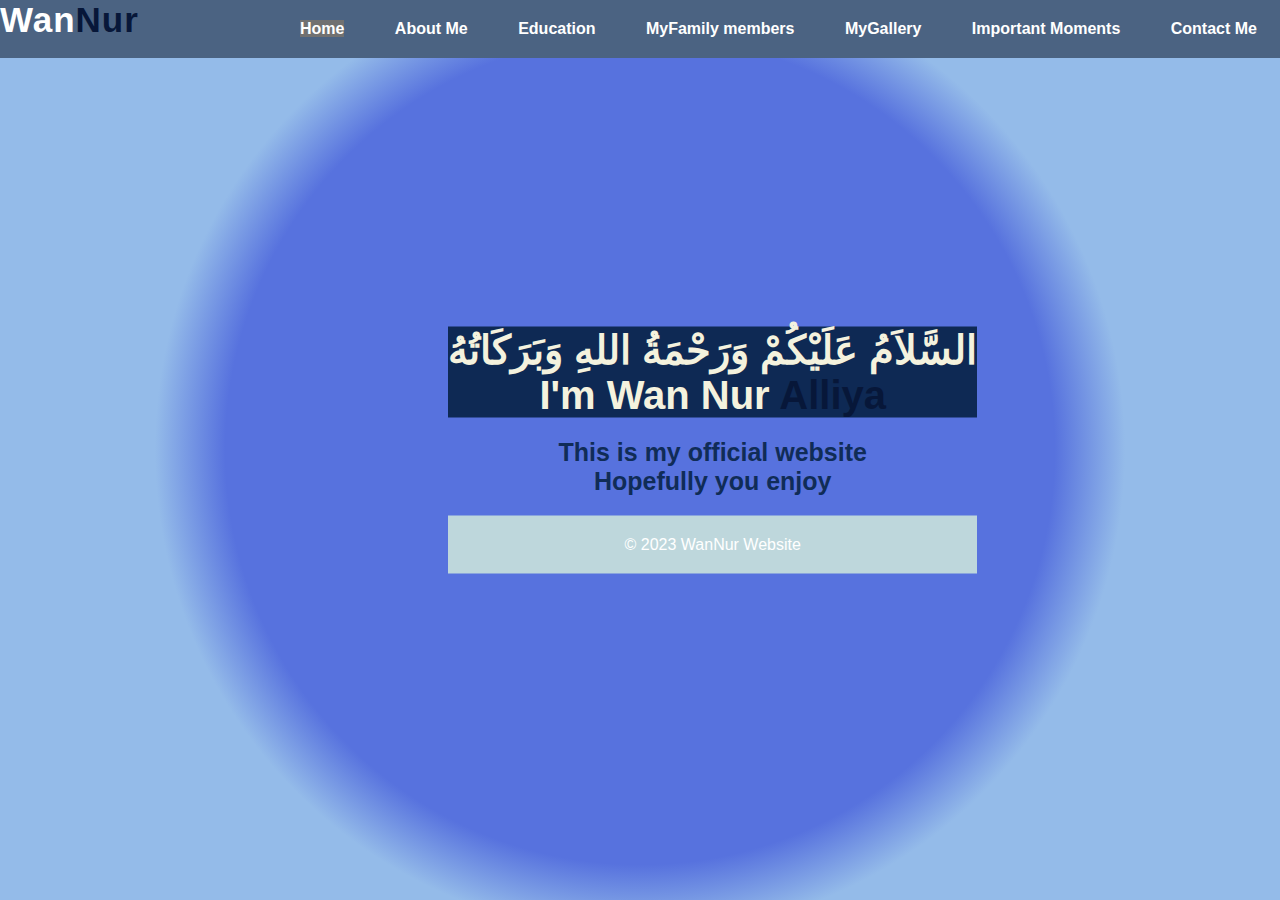
<file: index.html>
<!DOCTYPE html>
<html lang="en">
  <head>
    <meta charset="UTF-8" />
    <meta http-equiv="X-UA-Compatible" content="IE=edge">
    <meta name="viewport" content="width=device-width, initial-scale=1.0">
    <title>WanNur Website</title>
    <link rel="stylesheet" type="text/css" href="resource/css/style.css" >
<style>
  background-image: url("resource/image/homebg2.png");
</style>
</head>

<!-- This is my Home section -->

<body>

<div class="Home">
 <header>
     <nav>
	<h2 class="logo">Wan<span>Nur</span></h2>
	<ul>
	<li><a class="active" href="#">Home</a></li>
	<li><a href="myProfile.html">About Me</a></li>
	<li><a href="EducationJourney.html">Education</a></li>
	<li><a href="FamilyMembers.html">MyFamily members</a></li>
	<li><a href="MyGallery.html">MyGallery</a></li>
	<li><a href="ImportantMoments.html">Important Moments</a></li>
	<li><a href="ContactMe.html">Contact Me</a></li>
</ul>
</nav>

<div class="content">
<h1>السَّلاَمُ عَلَيْكُمْ وَرَحْمَةُ اللهِ وَبَرَكَاتُهُ 
<br>I'm Wan Nur <span> Alliya</span></h1>
<h3>This is my official website
<br>
Hopefully you enjoy 
</h3>
<footer>
  <p>&copy; 2023 WanNur Website</p>
</footer>
</div>
</header>
</div>

</body>
</html>
</file>
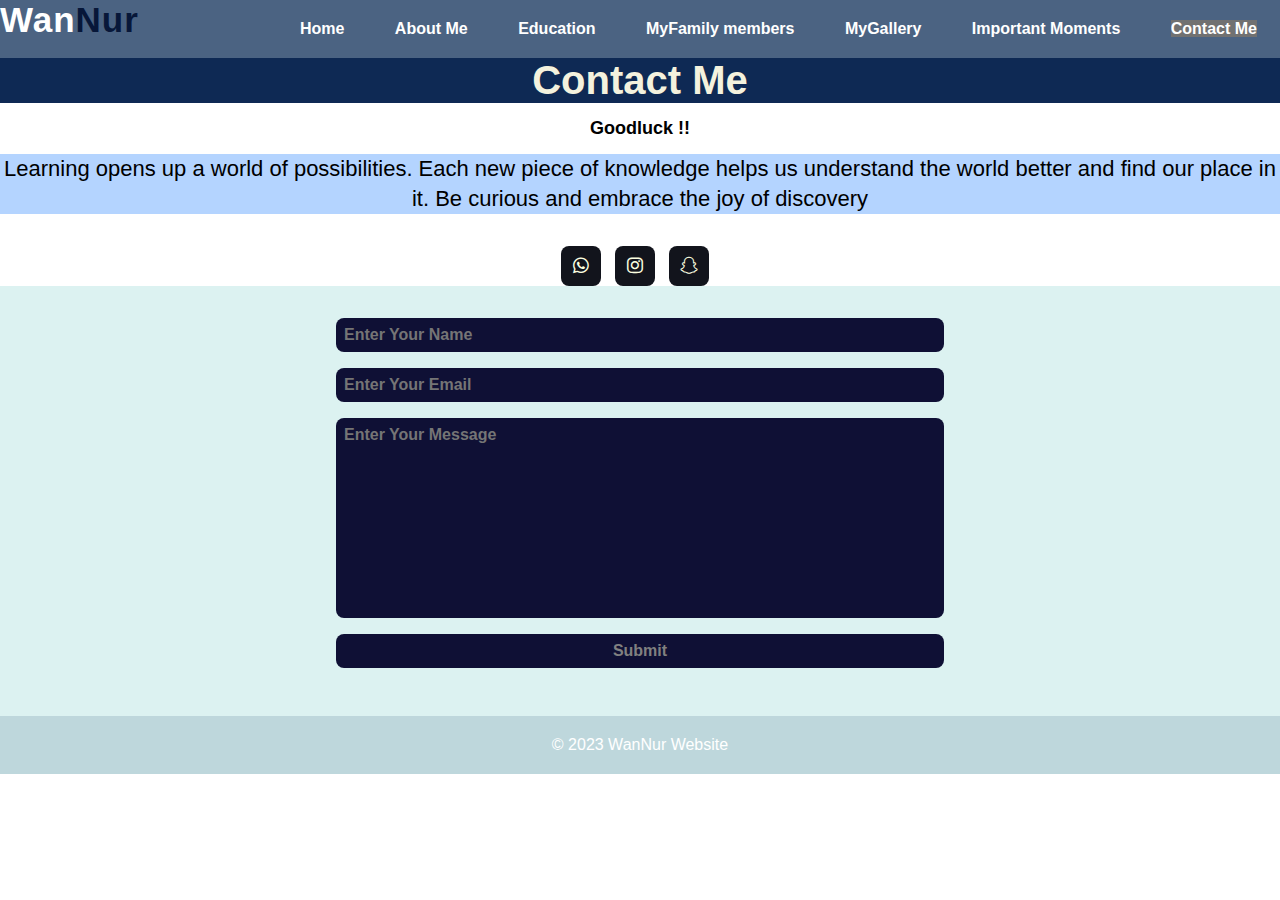
<file: ContactMe.html>
<html>
<head>
<title>Contact Me</title>
   <link rel="stylesheet" type="text/css" href="resource/css/style.css" >
<link rel="stylesheet" href="https://cdnjs.cloudflare.com/ajax/libs/font-awesome/6.5.2/css/all.min.css">
</head>

<!-- This is my contact section -->

<body>
 <header>
     <nav>
	<h2 class="logo">Wan<span>Nur</span></h2>
	<ul>
	<li><a href="index.html">Home</a></li>
	<li><a href="myProfile.html">About Me</a></li>
	<li><a href="EducationJourney.html">Education</a></li>
	<li><a href="FamilyMembers.html">MyFamily members</a></li>
	<li><a href="MyGallery.html">MyGallery</a></li>
	<li><a href="ImportantMoments.html">Important Moments</a></li>
	<li><a class="active" href="#">Contact Me</a></li>
</ul>
</nav>
</header>
</div>
<center>
	<h1 class ="headings">Contact Me</h1>
<section id="contact">
<div class="contact-text">
	<h3> Goodluck !!</h3>
	<p> Learning opens up a world of possibilities. Each new piece of knowledge helps us understand the world better and find our place in it. Be curious and embrace the joy of discovery</p>

	<div class="contact-icons">
		<a href="https://api.whatsapp.com/send?phone=137548995&text=hai%20wan%20nur%20alliya"><i class="fab fa-whatsapp"></i></a>
		<a href="https://www.instagram.com/invites/contact/?igsh=hrktweciog2h&utm_content=1u1iaq1"><i class="fab fa-instagram"></i></a>
		<a href="https://snapchat.com/t/HI1Lwc7g"><i class="fab fa-snapchat"></i></a>



	<div class="contact-form">
	<form action="">
		<input type="name" placeholder="Enter Your Name" required>
		<input type="email" placeholder="Enter Your Email" required>
		<textarea name="message" id="" cols="10" rows="10" placeholder="Enter Your Message" required></textarea>
		<input type="Submit" value="Submit" class="Send">
</form>
</section>
</div>
</div>
		<footer>
  			<p>&copy; 2023 WanNur Website</p>
		</footer>

</body>
</center>
</html>
</file>
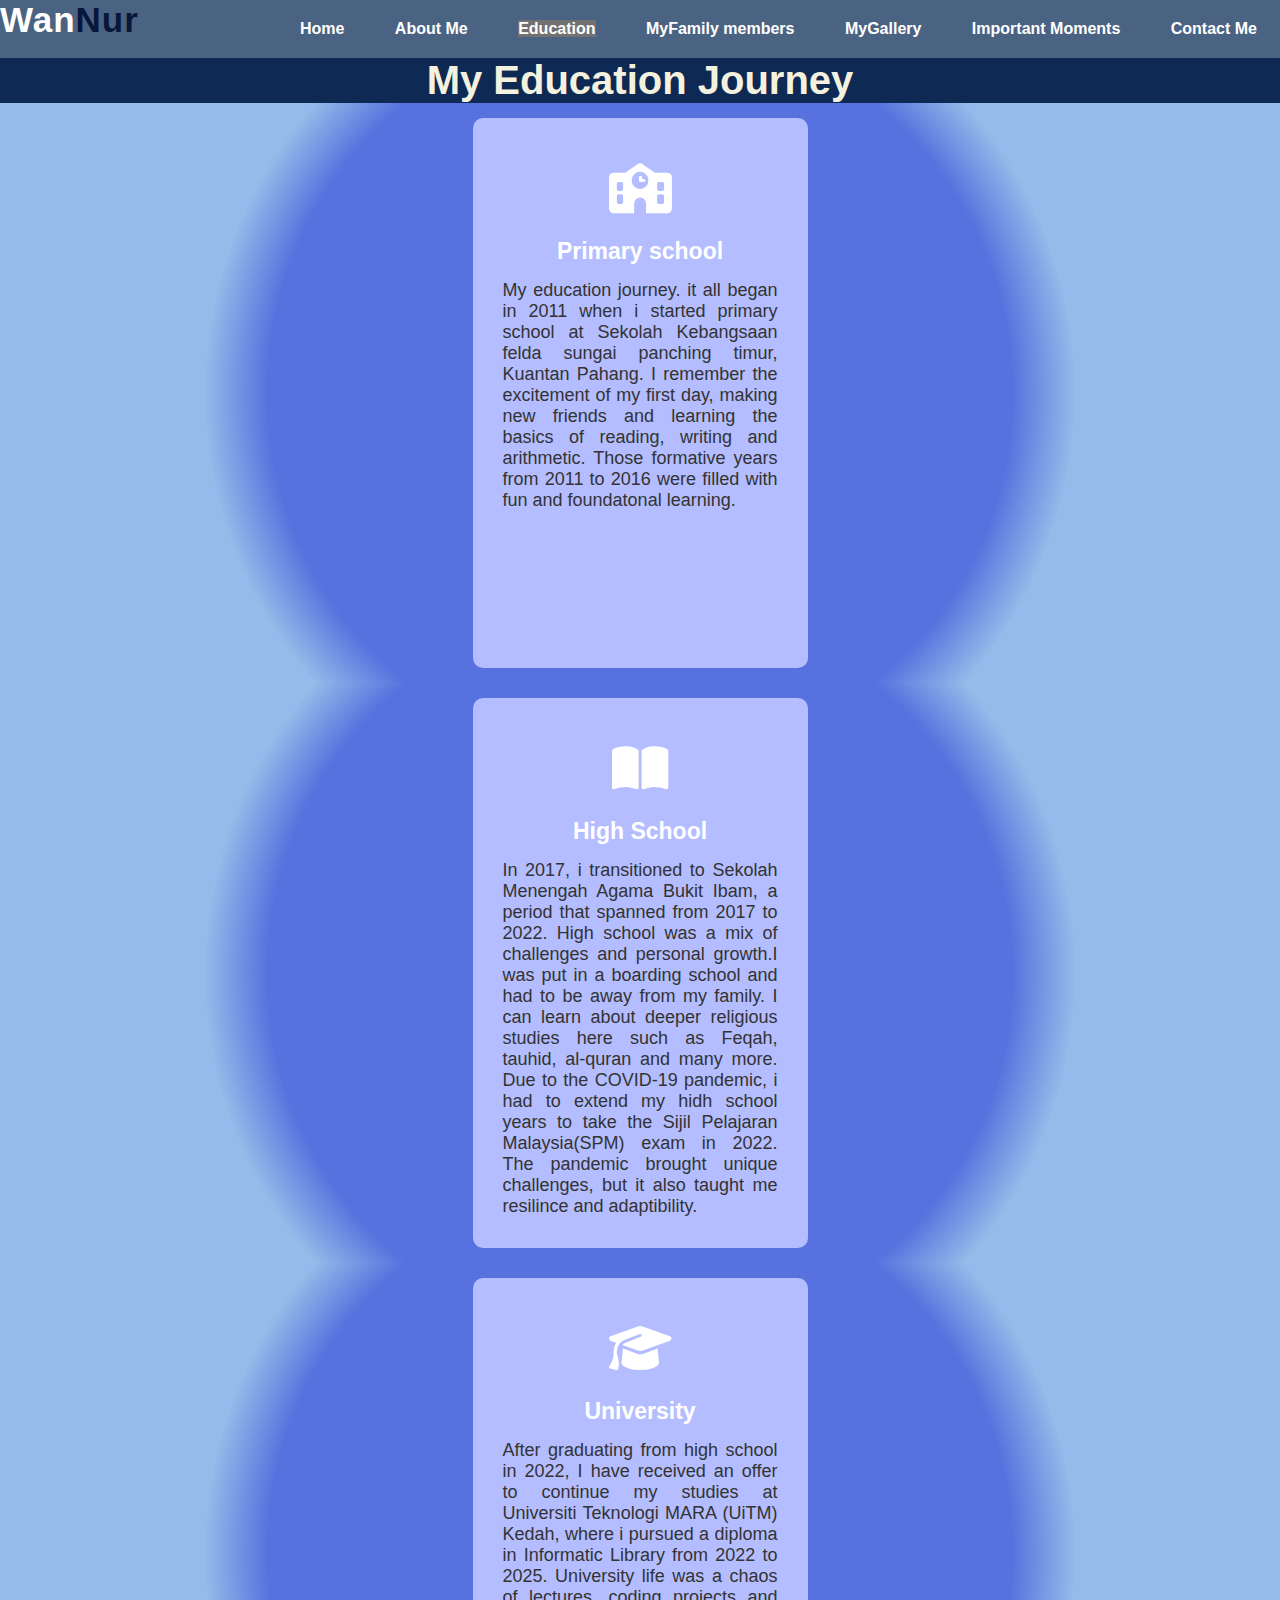
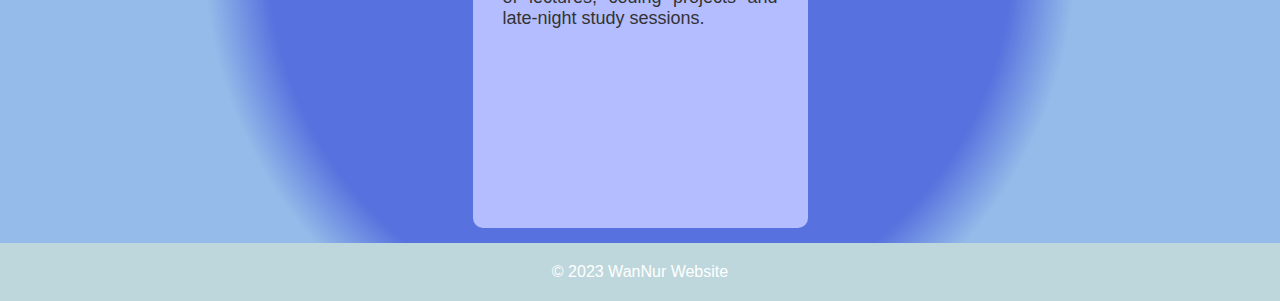
<file: EducationJourney.html>
<html>
<head>
<title>MyEducation</title>
    <link rel="stylesheet" type="text/css" href="resource/css/style.css" >
<link rel="stylesheet" href="https://cdnjs.cloudflare.com/ajax/libs/font-awesome/6.1.1/css/all.min.css" />
</head>

<!-- This is my education section -->

<body>
<header>

     <nav>
	<h2 class="logo">Wan<span>Nur</span></h2>
	<ul>
	<li><a href="index.html">Home</a></li>
	<li><a href="myProfile.html">About Me</a></li>
	<li><a class="active" href="#">Education</a></li>
	<li><a href="FamilyMembers.html">MyFamily members</a></li>
	<li><a href="MyGallery.html">MyGallery</a></li>
	<li><a href="ImportantMoments.html">Important Moments</a></li>
	<li><a href="ContactMe.html">Contact Me</a></li>
</ul>
</nav>
</header>
</div>

<section class="education">
<h1 class ="headings">My Education Journey</h1>
<div class="container">
<div class="box">
<div class="card">
<i class="fas fa-school"></i>
<h5>Primary school</h5>
<div class="sk">
<p> My education journey. it all began in 2011 when i started primary school at Sekolah Kebangsaan felda sungai panching timur, Kuantan Pahang. I remember the excitement of my first day, making new friends and learning the basics of reading, writing and arithmetic. Those formative years from 2011 to 2016 were filled with fun and foundatonal learning.</p>


</div>
</div>
</div>
</div>


<div class="box">
<div class="card">
<i class="fas fa-book-open"></i>
<h5>High School</h5>
<div class="sk">
<p> In 2017, i transitioned to Sekolah Menengah Agama Bukit Ibam, a period that spanned from 2017 to 2022. High school was a mix of challenges and personal growth.I was put in a boarding school and had to be away from my family. I can learn about deeper religious studies here such as Feqah, tauhid, al-quran and many more. Due to the COVID-19 pandemic, i had to extend my hidh school years to take the Sijil Pelajaran Malaysia(SPM) exam in 2022. The pandemic brought unique challenges, but it also taught me resilince and adaptibility.</p>


</div>
</div>
</div>

<div class="box">
<div class="card">
<i class="fa-sharp fa-solid fa-graduation-cap"></i>
<h5>University</h5>
<div class="sk">
<p> After graduating from high school in 2022, I have received an offer to continue my studies at Universiti Teknologi MARA (UiTM) Kedah, where i pursued a diploma in Informatic Library from 2022 to 2025. University life was a chaos of lectures, coding projects and late-night study sessions. </p>


</div>
</div>
</div>

<footer>
  <p>&copy; 2023 WanNur Website</p>
</footer>
</body>
</html>
</file>
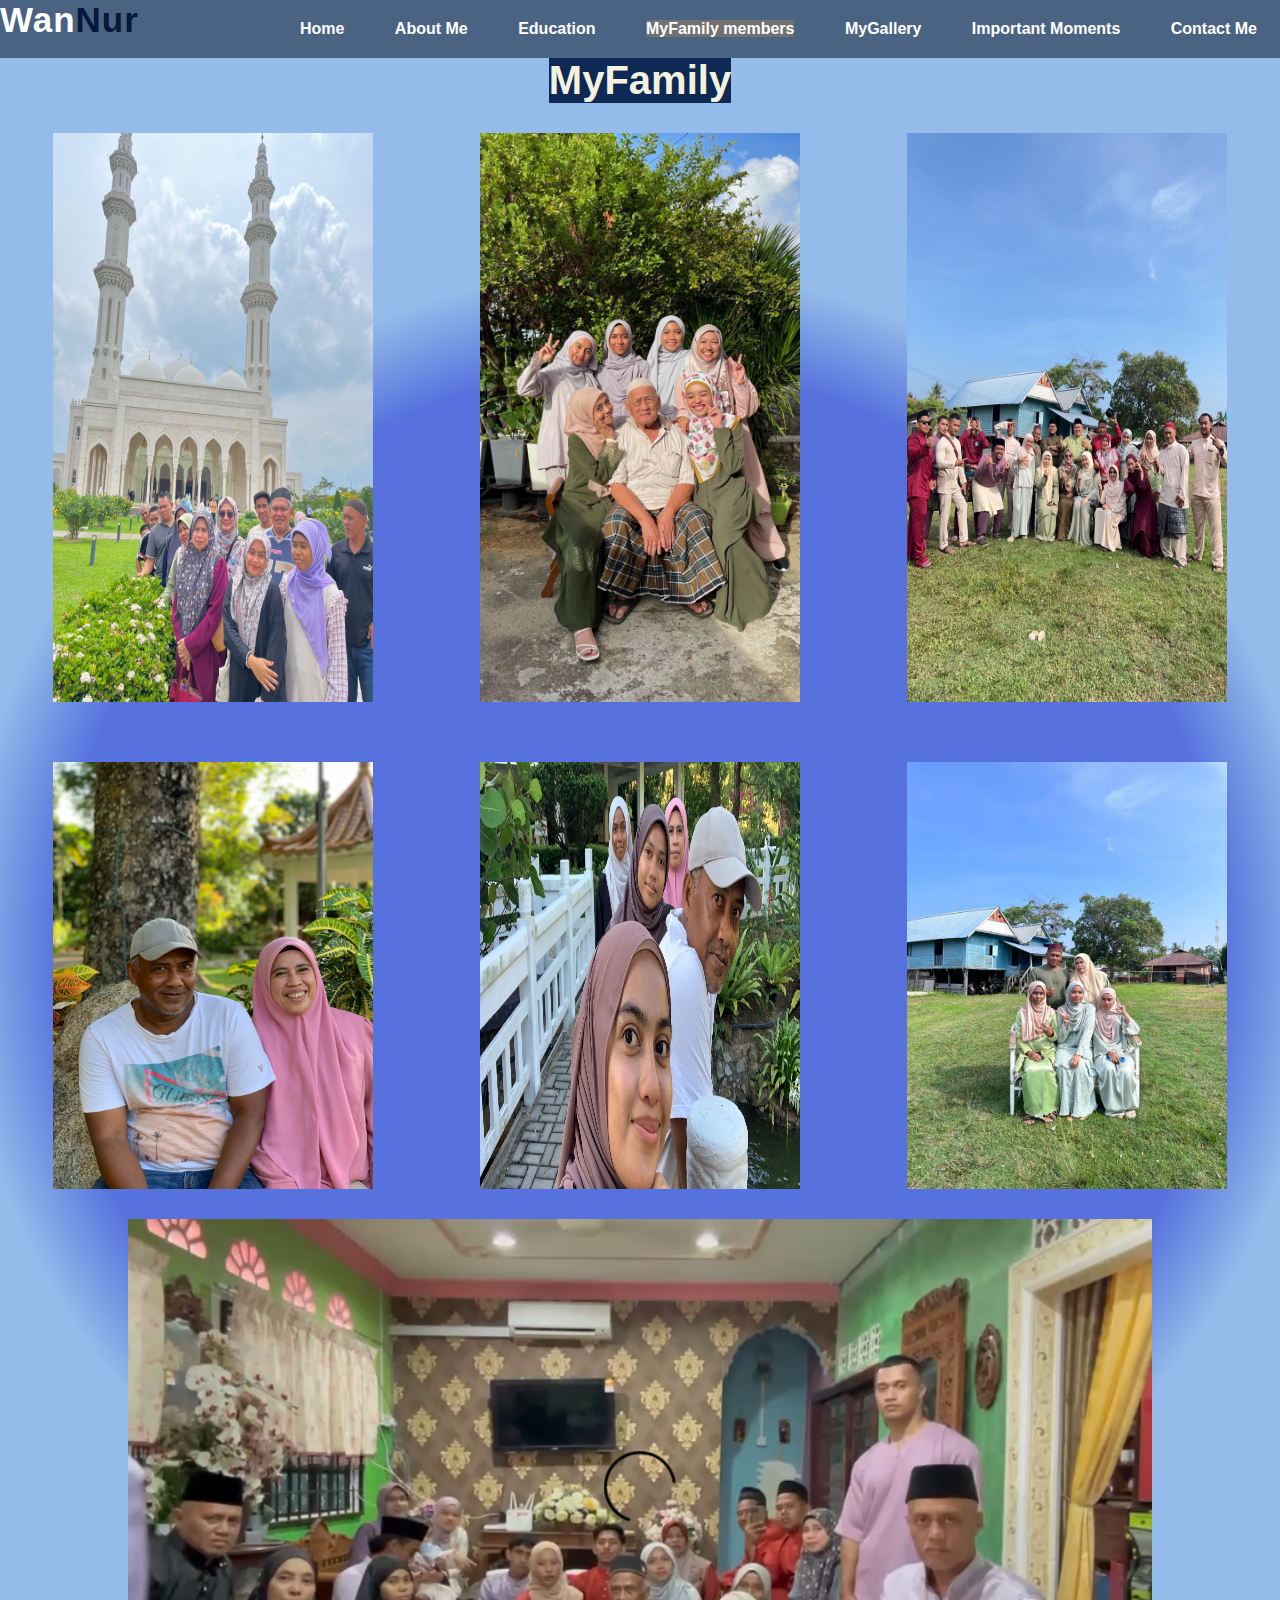
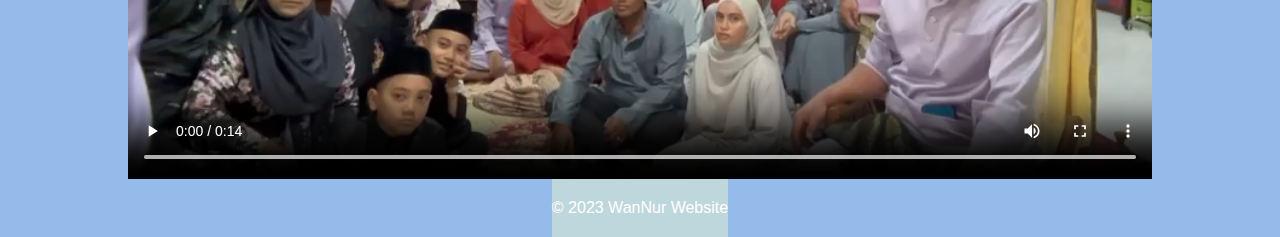
<file: FamilyMembers.html>
<html>
<head>
<title>FamilyMembers</title>
    <link rel="stylesheet" type="text/css" href="resource/css/style.css" >
</head>

<!-- This is my Family members section -->

<body>
<header>

     <nav>
	<h2 class="logo">Wan<span>Nur</span></h2>
	<ul>
	<li><a href="index.html">Home</a></li>
	<li><a href="myProfile.html">About Me</a></li>
	<li><a href="EducationJourney.html">Education</a></li>
	<li><a class="active" href="#">MyFamily members</a></li>
	<li><a href="MyGallery.html">MyGallery</a></li>
	<li><a href="ImportantMoments.html">Important Moments</a></li>
	<li><a href="ContactMe.html">Contact Me</a></li>
</ul>
</nav>
</header>
</div>

	<section class="family">
	<h1 class ="headings">MyFamily</h1>
	<div class="gallery">
		<img src="resource/image/mf1.jpg" alt=myparents>
		<img src="resource/image/mf2.jpg" alt=myparents>
		<img src="resource/image/mf4.jpg" alt=myparents>
		<img src="resource/image/mf5.jpg" alt=myparents>
		<img src="resource/image/mf6.jpg" alt=myparents>
		<img src="resource/image/mf7.jpg" alt=myparents>
<video width="80%" autoplay loop playsinline controls>
<source src="resource/video/vmf3.mp4" type="video/mp4">
</video>
</div>
</div>
		<footer>
 			 <p>&copy; 2023 WanNur Website</p>
		</footer>

</body>
</html>
</file>
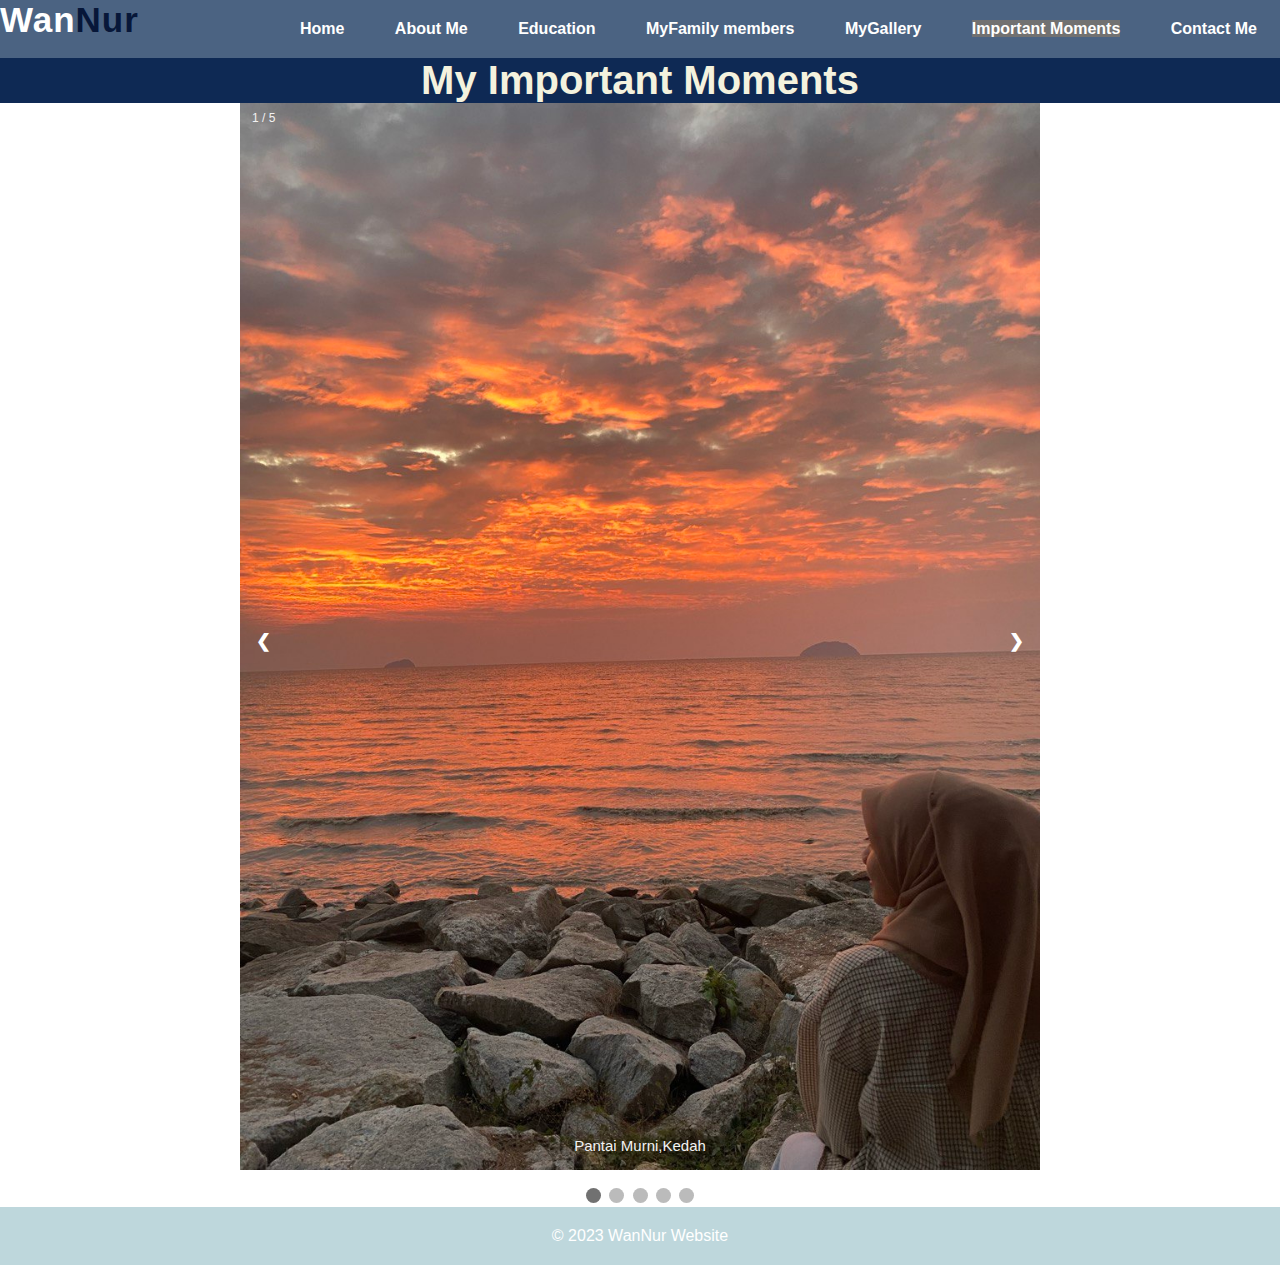
<file: ImportantMoments.html>
<html>
<head>
<title>ImportantMoments</title>
    <link rel="stylesheet" type="text/css" href="resource/css/style.css" >
</head>
<body>
<header>

     <nav>
	<h2 class="logo">Wan<span>Nur</span></h2>
	<ul>
	<li><a href="index.html">Home</a></li>
	<li><a href="myProfile.html">About Me</a></li>
	<li><a href="EducationJourney.html">Education</a></li>
	<li><a href="FamilyMembers.html">MyFamily members</a></li>
	<li><a href="MyGallery.html">MyGallery</a></li>
	<li><a class="active" href="#">Important Moments</a></li>
	<li><a href="ContactMe.html">Contact Me</a></li>
</ul>
</nav>
</header>
</div>
<h1 class ="headings">My Important Moments</h1>

<!-- This is my important moments section -->
<div class="slideshow-container">

    <div class="mySlides fade">
    <div class="numbertext">1 / 5</div>
    <img src="resource/image/im1.jpg" style="width:100%">
    <div class="text">Pantai Murni,Kedah</div>
  </div>

  <div class="mySlides fade">
    <div class="numbertext">2 / 5</div>
    <img src="resource/image/im2.jpg" style="width:100%">
    <div class="text">Batu Ferringhi,Penang</div>
  </div>

  <div class="mySlides fade">
    <div class="numbertext">3 / 5</div>
    <img src="resource/image/im3.jpg" style="width:100%">
    <div class="text">Pantai Beserah,Kuantan</div>
  </div>

<div class="mySlides fade">
    <div class="numbertext">4 / 5</div>
    <img src="resource/image/im4.jpg" style="width:100%">
    <div class="text">Pantai Esen,Penang</div>
  </div>
<div class="mySlides fade">
    <div class="numbertext">5 / 5</div>
    <img src="resource/image/im5.jpg" style="width:100%">
    <div class="text">Bloc+,Sungai Petani</div>
  </div>


    <a class="prev" onclick="plusSlides(-1)">&#10094;</a>
  <a class="next" onclick="plusSlides(1)">&#10095;</a>
</div>
<br>


<div style="text-align:center">
  <span class="dot" onclick="currentSlide(1)"></span>
  <span class="dot" onclick="currentSlide(2)"></span>
  <span class="dot" onclick="currentSlide(3)"></span>
<span class="dot" onclick="currentSlide(4)"></span>
<span class="dot" onclick="currentSlide(5)"></span>

</div>

<script>
let slideIndex = 1;
showSlides(slideIndex);

function plusSlides(n) {
  showSlides(slideIndex += n);
}

function currentSlide(n) {
  showSlides(slideIndex = n);
}

function showSlides(n) {
  let i;
  let slides = document.getElementsByClassName("mySlides");
  let dots = document.getElementsByClassName("dot");
  if (n > slides.length) {slideIndex = 1}    
  if (n < 1) {slideIndex = slides.length}
  for (i = 0; i < slides.length; i++) {
    slides[i].style.display = "none";  
  }
  for (i = 0; i < dots.length; i++) {
    dots[i].className = dots[i].className.replace(" active", "");
  }
  slides[slideIndex-1].style.display = "block";  
  dots[slideIndex-1].className += " active";
}
</script>
</div>
<footer>
  <p>&copy; 2023 WanNur Website</p>
</footer>

</body>
</html>
</file>
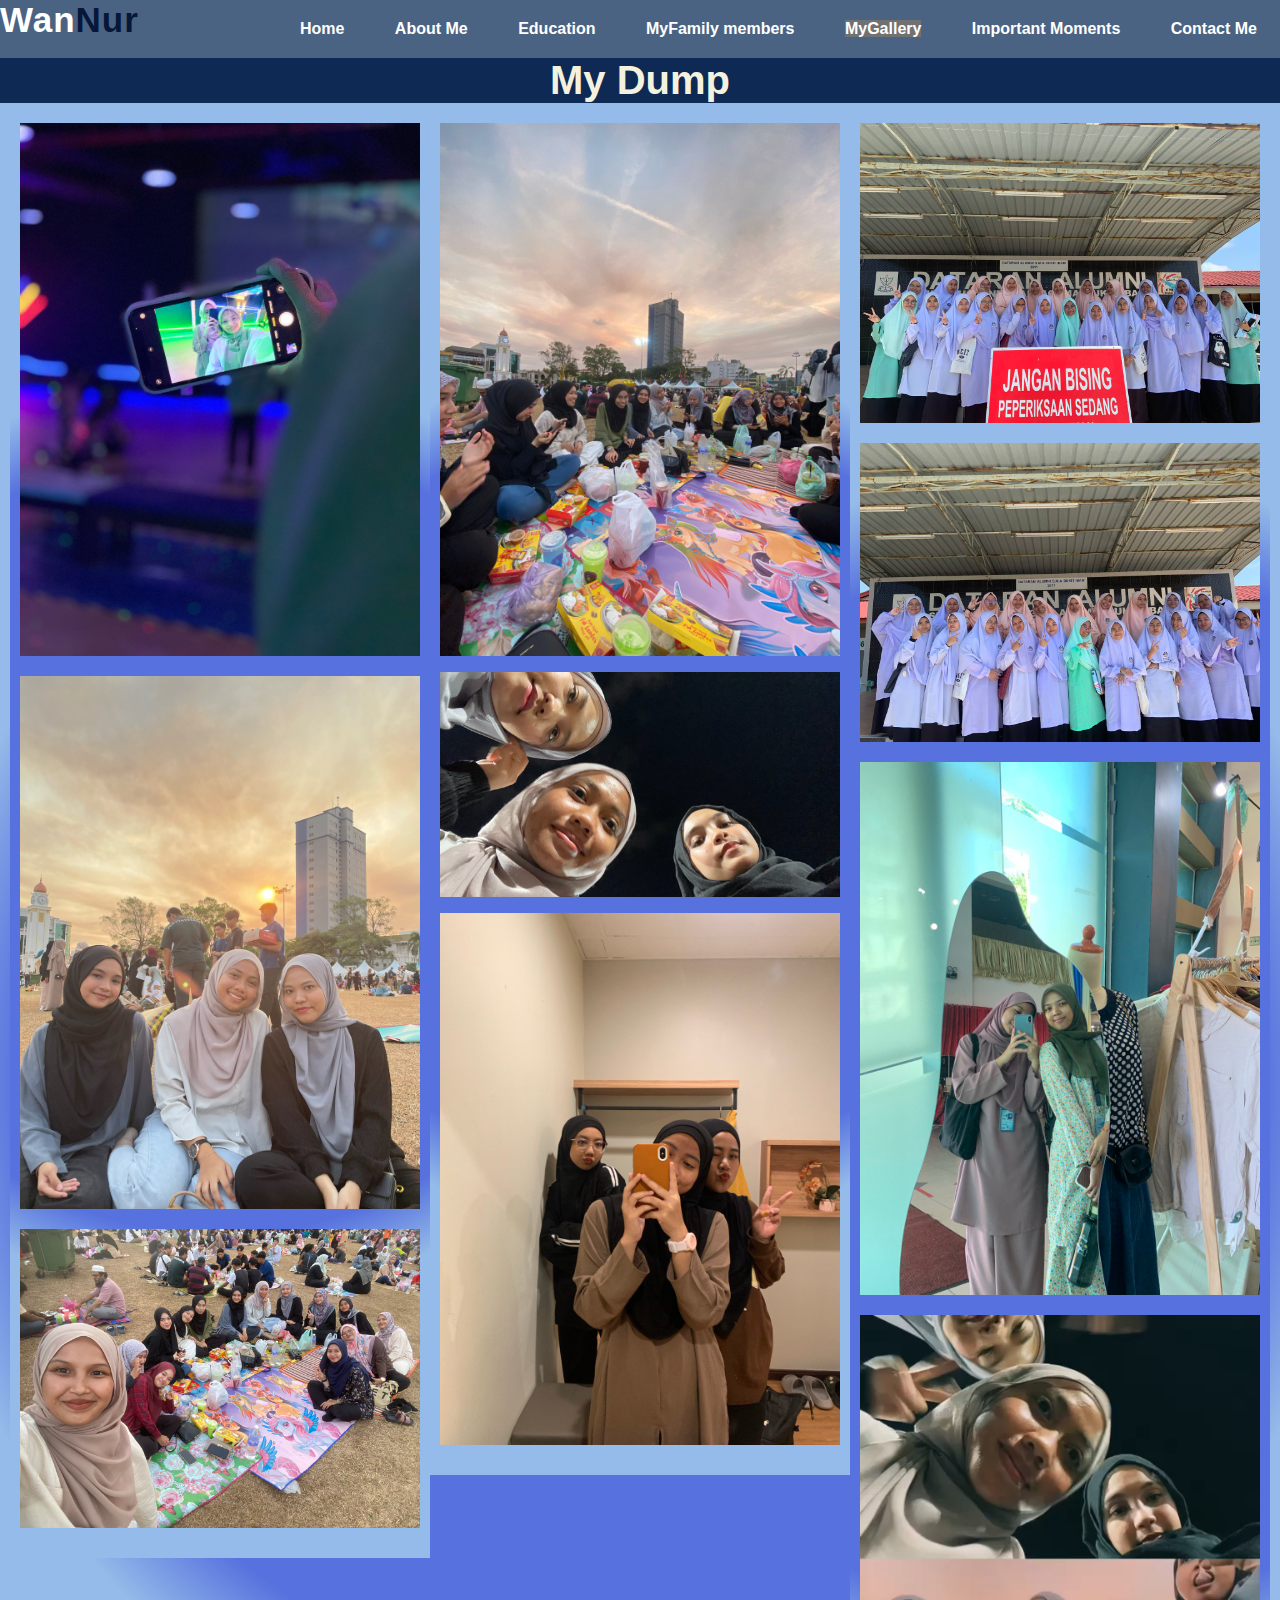
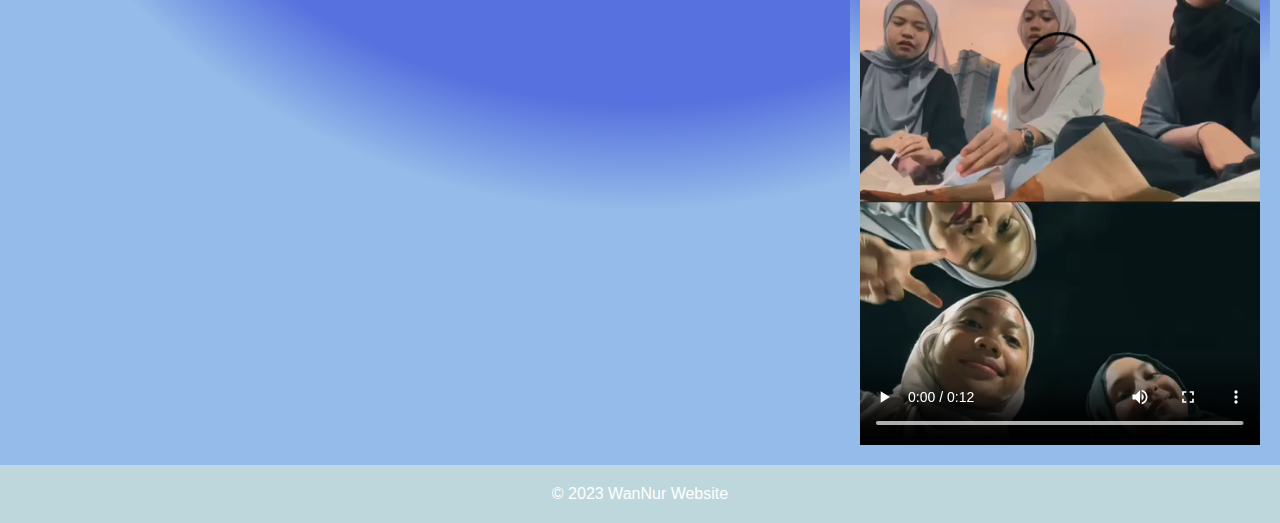
<file: MyGallery.html>
<html>
<head>
<title>MyLove</title>
    <link rel="stylesheet" type="text/css" href="resource/css/style.css" >
</head>

<!-- This is my dump section -->

<body>
<header>

     <nav>
	<h2 class="logo">Wan<span>Nur</span></h2>
	<ul>
	<li><a href="index.html">Home</a></li>
	<li><a href="myProfile.html">About Me</a></li>
	<li><a href="EducationJourney.html">Education</a></li>
	<li><a href="FamilyMembers.html">MyFamily members</a></li>
	<li><a class="active" href="#">MyGallery</a></li>
	<li><a href="ImportantMoments.html">Important Moments</a></li>
	<li><a href="ContactMe.html">Contact Me</a></li>
</ul>
</nav>
</header>
</div>
<h1 class ="headings">My Dump</h1>
<div class="album">
  <div class="responsive-container-block bg">
    <div class="responsive-container-block img-cont">
      <img class="img" src="resource/image/mfr8.jpg">
      <img class="img" src="resource/image/mfr3.jpg" alt=myfriends">
      <img class="img img-last" src="resource/image/mfr2.jpg" alt=myfriends">
    </div>
    <div class="responsive-container-block img-cont">
      <img class="img img-big" src="resource/image/mfr4.jpg">
      <img class="img img-big img-last" src="resource/image/mfr5.jpg">
<img class="img" src="resource/image/mfr11.jpg">

    </div>
    <div class="responsive-container-block img-cont">
      <img class="img" src="resource/image/mfr6.jpg">
      <img class="img" src="resource/image/mfr7.jpg" alt=myfriends>
      <img class="img" src="resource/image/mfr10.jpg">	

<div class="v">
<video width="100%" autoplay loop playsinline controls>
<source src="resource/video/kawan.mp4" type="video/mp4">
</video>
</div>
    </div>
  </div>
</div>

	
	<footer>
  		<p>&copy; 2023 WanNur Website</p>
	</footer>

</center>
</div>
</body>
</html>
</file>
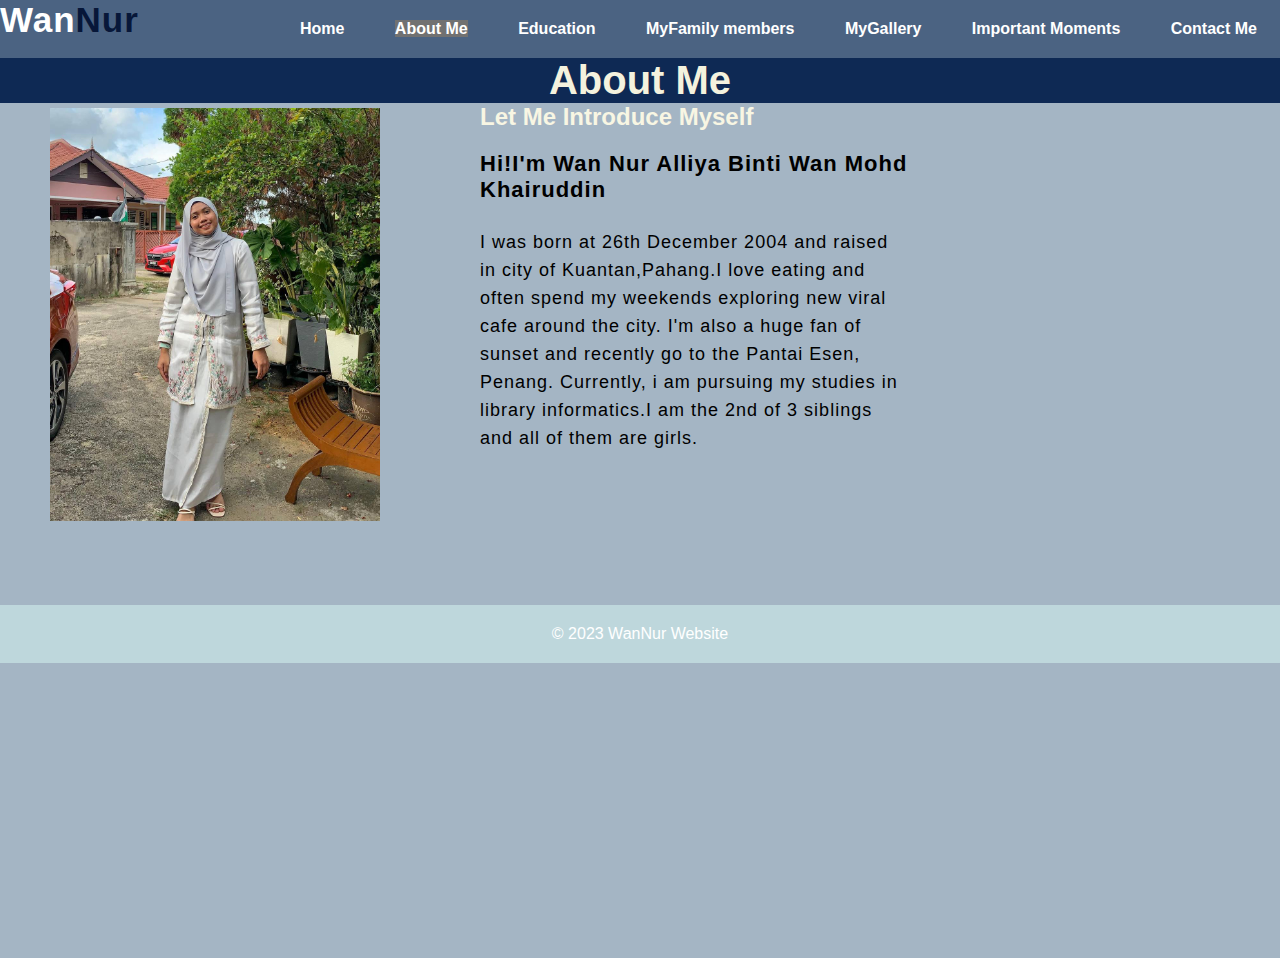
<file: myProfile.html>
<!DOCTYPE html>
<html lang="en">
<head>
    <meta charset="UTF-8">
    <meta name="viewport" content="width=device-width, initial-scale=1.0">
    <title>MyProfile</title>
    <link rel="stylesheet" type="text/css" href="resource/css/style.css" >
</head>

<!-- This is About Me section -->

<body>

<header>

     <nav>
	<h2 class="logo">Wan<span>Nur</span></h2>
	<ul>
	<li><a href="index.html">Home</a></li>
	<li><a class="active" href="#">About Me</a></li>
	<li><a href="EducationJourney.html">Education</a></li>
	<li><a href="FamilyMembers.html">MyFamily members</a></li>
	<li><a href="MyGallery.html">MyGallery</a></li>
	<li><a href="ImportantMoments.html">Important Moments</a></li>
	<li><a href="ContactMe.html">Contact Me</a></li>
</ul>
</nav>
</header>
</div>
<section class="about">
<h1 class="headings">About Me</h1>
<div class="pic">
<img src= "resource/image/yaya.jpg" alt="me">
</div>

<div class="about-text">
<h2>Let me introduce myself</h2>
<h4>Hi!I'm Wan Nur Alliya Binti Wan Mohd Khairuddin</h5>
<p>I was born at 26th December 2004 and raised in city of Kuantan,Pahang.I love eating and often spend my weekends exploring new viral cafe around the city. I'm also a huge fan of sunset and recently go to the Pantai Esen, Penang. Currently, i am pursuing my studies in library informatics.I am the 2nd of 3 siblings and all of them are girls.</p>

</div>
</div>
<br>
<br>
<br>
<br>
<br>
<br>
<footer>
  <p>&copy; 2023 WanNur Website</p>
</footer>

</body>
</html>
</file>
<file: resource/css/style.css>
*{
  margin:0;
  padding:0;
  font-family:sans-serif;
  box-sizing:border-box;
}

.Home{
  position:100%;
  width:100%;
  height:100vh;
  margin:auto;
  background: rgb(87,114,222);
  background: radial-gradient(circle, rgba(87,114,222,1) 53%, rgba(148,187,233,1) 62%);
}

.house{
  position:100%;
  width:100%;
  height:100vh;
  margin:auto;
}

nav{
  display: flex;
  width:100%;
  margin:auto;
  justify-content:space-between;
  background-color:#4B6382;
}

.logo{
  color:white;
  font-size:35px;
  letter-spacing:1px;
  cursor:pointer;
}

span{
  color: #071739;
}

nav ul li{
  display:inline-block;
  list-style:none;
  margin:20px 23px;
}

nav ul li a{
  text-decoration:none;
  color:white;
  font-weight:bold;
}

nav ul li a:hover{
  color:grey;
}

.content{
  position:absolute;
  top:50%;
  left:35%;
  transform: translateY(-50%);
}

h1{
  color:#F4F2DE;
  font-size:50px;
  text-align: center;
  font-family:sans-serif;
  background-color:#0E2954;
}

h1{
  text-align:center;
  font-size:40px;

}

h3{
  color:#102C57;
  margin:20px 0px;
  font-size:25px;
  text-align: center;
}


.about{
  width:100%;
  height:100vh;
  margin:auto;
  position:relative;
  background-color:#A4B5C4; 
}

.about img{
  width:430px;
  height:auto;
  padding:50px;
}


.pic{
  position:absolute;
  left:0;
  top:0;
  width:430 px;
  max-width:95%;
  display:flex;
}

.about-text{
  width:430px;
  margin-left: 480px;
  padding:40 0px;
  box-sizing:border-box;
}

.about-text h2{
  color:#F8F6E3;
  font-size:75 px;
  text-transform:capitalize;
  margin-bottom:20px;
}

.about-text h4{
  color:black;
  letter-spacing:1px;
  font-size:22px;
  margin-bottom:25px;
 text-transform:capitalize;
}

.about-text p{
  color:black;
 letter-spacing:1px;
 line-height:28px;
 font-size:18px;
 margin-bottom:45px;
}


.title h2 {
  color: white;
  font-size: 75px;
  width: 1130px;
  margin: 30px auto;
  text-align: center;
}

.education {
  background-color: #B7C9F2;
  height: 100%;
  width: 100%;
  flex-direction:column;
  align-items:center;
}

education h1{
  color:white;
  font-size:75px;
  text-align: center;
  font-family:sans-serif;
  padding:20 ;
  background-color:#C2D9FF;
}

.education .card p {
  font-size: 18px;
  font-weight: 400;
  color: #333;
  text-align: justify;
  margin-bottom: 20px;
}

.box {
  display: flex;
  flex-direction:row;
  flex-wrap:wrap;
  justify-content: center;
  align-items: center;
  min-height: 400px;
  background: rgb(87,114,222);
  background: radial-gradient(circle, rgba(87,114,222,1) 53%, rgba(148,187,233,1) 62%);
}

.card {
  height: 550px;
  width: 335px;
  padding: 20px 30px;
  background-color: #B4BDFF;
  border-radius: 10px;
  margin: 15px;
  text-align: center;
  align-items: center;
}

.card i {
  font-size: 50px;
  display: block;
  text-align: center;
  margin: 25px 0px;
  color: white;
}

h5 {
  color: white;
  font-size: 23px;
  margin-bottom: 15px;
}



.family{
display:flex;
flex-direction:column;
background: rgb(87,114,222);
background: radial-gradient(circle, rgba(87,114,222,1) 53%, rgba(148,187,233,1) 62%);
align-items:center;
flex-direction:column;

}

.gallery{
display:flex;
flex-wrap:wrap;
justify-content:space-around;
box-sizing:border-box;
}

.gallery img{
width:360px;
height:auto;
margin:10px;
padding:20;
}

.album .responsive-container-block {
  min-height: 75px;
  height: fit-content;
  width: 100%;
  padding-top: 10px;
  padding-right: 10px;
  padding-bottom: 10px;
  padding-left: 10px;
  display: flex;
  flex-wrap: wrap;
  margin-top: 0px;
  margin-right: auto;
  margin-bottom: 0px;
  margin-left: auto;
  justify-content: flex-start;
background: rgb(87,114,222);
background: radial-gradient(circle, rgba(87,114,222,1) 53%, rgba(148,187,233,1) 62%);
}

.album .responsive-container-block.bg {
  max-width: 1320px;
  margin: 0 0 0 0;
  justify-content: space-between;
}

.album .img {
  width: 100%;
  margin: 0 0 20px 0;
}


.album .responsive-container-block.img-cont {
  flex-direction: column;
  max-width: 33.3%;
  min-height: auto;
  margin: 0 0 0 0;
  height: 100%;
}


.album .img.img-big {
  height: 50%;
  margin: 0 0 16px 0;
}

@media (max-width: 1024px) {
  .album .img {
    margin: 0 0 18px 0;
  }
}

@media (max-width: 768px) {
  .album .img {
    max-width: 32.5%;
    margin: 0 0 0 0;
  }

  .album .responsive-container-block.bg {
    flex-direction: column;
  }

  .album .responsive-container-block.img-cont {
    max-width: 100%;
    flex-direction: row;
    justify-content: space-between;
  }

  .album .img.img-big {
    max-width: 49%;
    margin: 0 0 0 0;
  }
}

@media (max-width: 500px) {
  .album .img {
    max-width: 94%;
    margin: 0 0 25px 0;
  }

  .album .responsive-container-block.img-cont {
    flex-direction: column;
    align-items: center;
    padding: 10px 10px 10px 10px;
  }

  .album .img.img-big {
    max-width: 94%;
    margin: 0 0 25px 0;
  }

  .album .img.img-last {
    margin: 0 0 5px 0;
  }
}


.slideshow-container {
  max-width: 800px;
  position: relative;
  margin: auto;
  }


.mySlides {
  display: none;
}


.prev, .next {
  cursor: pointer;
  position: absolute;
  top: 50%;
  width: auto;
  margin-top: -22px;
  padding: 16px;
  color: white;
  font-weight: bold;
  font-size: 18px;
  transition: 0.6s ease;
  border-radius: 0 3px 3px 0;
  user-select: none;
}

.next {
  right: 0;
  border-radius: 3px 0 0 3px;
}

.prev:hover, .next:hover {
  background-color: #DFD0B8;
}


.text {
  color: #f2f2f2;
  font-size: 15px;
  padding: 8px 12px;
  position: absolute;
  bottom: 8px;
  width: 100%;
  text-align: center;
}


.numbertext {
  color: #f2f2f2;
  font-size: 12px;
  padding: 8px 12px;
  position: absolute;
  top: 0;
}


.dot {
  cursor: pointer;
  height: 15px;
  width: 15px;
  margin: 0 2px;
  background-color: #bbb;
  border-radius: 50%;
  display: inline-block;
  transition: background-color 0.6s ease;
}

.active, .dot:hover {
  background-color: #717171;
}

.fade {
  animation-name: fade;
  animation-duration: 1.5s;
}

.keyframes fade {
  from {opacity: .4}
  to {opacity: 1}
}

.contact{
display:grid;
grid-template-columns:repeat(2,1fr);
align-items:center;
gap: 3rem;
}

.contact-text h3{
margin:15px 0;
color:black;
font-size:18px;
font-weight:600;
align-items:center;
}

.contact-text p{
color:#000000;
font-size:22px;
line-height:30px;
margin-bottom:2rem;
background-color: #B4D4FF;
}

.contact-list{
margin-bottom:3rem;
}

.contact-list li{
margin-bottom:10px;
display:block;
}

.contact-list li a{
display:block;
color:lightgrey;
font-size:12px
font-weight: 600;
transition: all .40s ease;
}

.contact-list li a:hover{
transform:scale(1.01) translateY(-5px);
color:lightgrey;
}

.contact-icons i{
height: 40px;
width: 40px;
background: #12141c;
border-radius: 0.5rem;
color: #FCFFE0;
display:inline-flex;
align-items:center;
justify-content:center;
font-size: 18px;
margin-right:10px;
transition:all .40s ease;
}

.contact-icons i:hover{
transform:scale(1.01) translateY(-5px);
color: nude;
background-color: blue;
}

.contact-form{
padding:2rem;
background-color:#DCF2F1;
position:relative;
width:100%
}

.contact-form form input,
form textarea{
border:none;
outline:none;
width:50%;
padding: 0.5rem;
background:#0F1035;
color:grey;
font-size:1rem;
font-weight:600;
margin-bottom:1rem;
border-radius:0.5rem;
}

.contact-form textarea{
resize:none;
height:200px;
}

contact-form form .send{
display:inline-block;
font-size: 17px;
font-weight: 300;
background: grey;
color: white;
width: 50px;
transition: all .40s ease;
cursor: pointer; 
}

footer {
  text-align: center;
  padding: 20px 0;
  background-color: #BED7DC;
  color: white;
}
</file>
